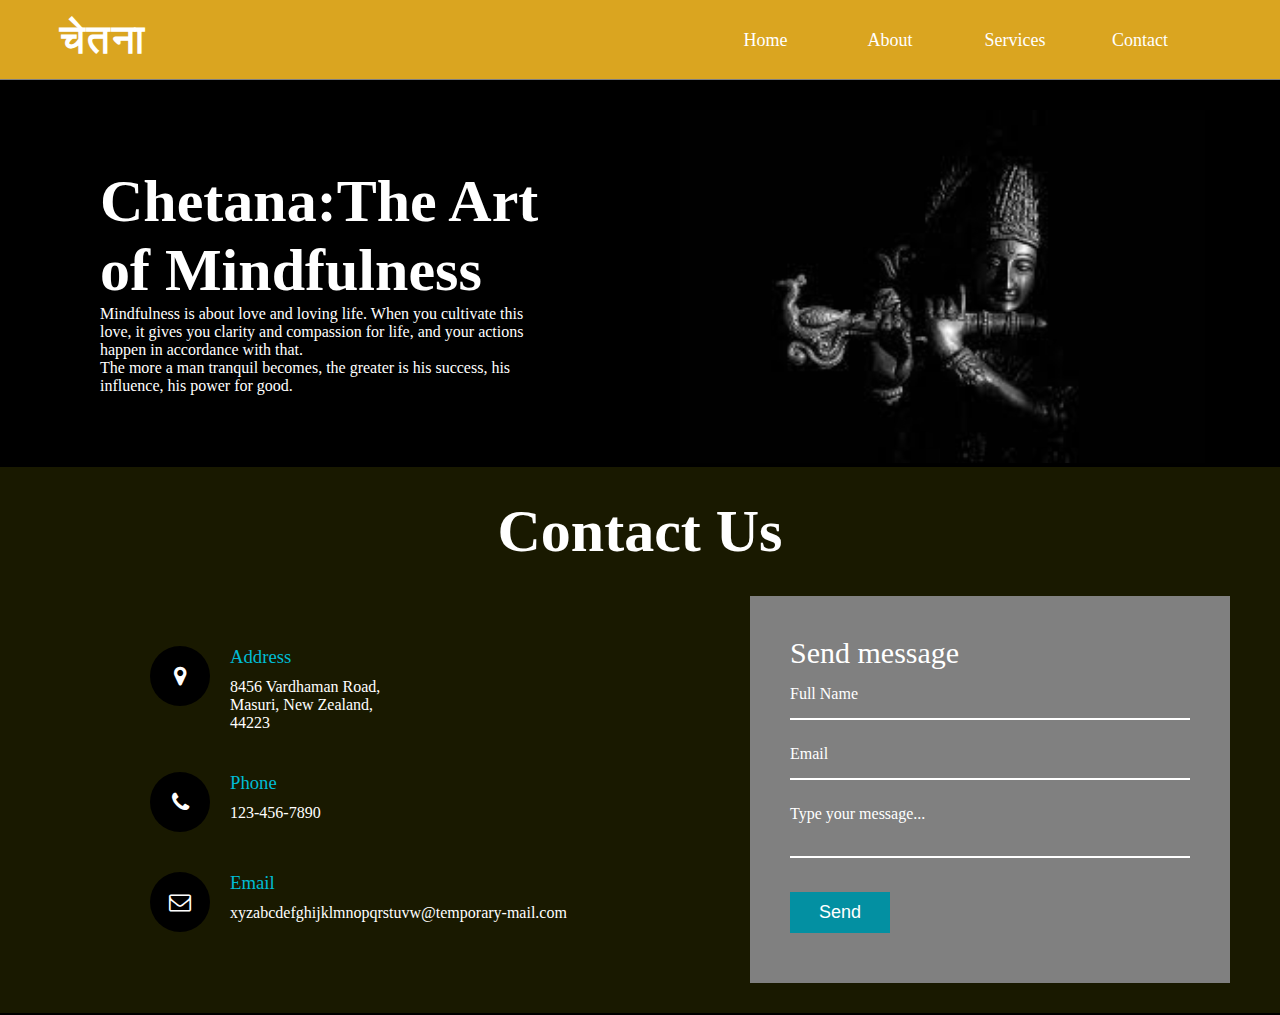
<file: Task-1/Index.html>
<!DOCTYPE html>
<html lang="en">
<head>
    <meta charset="UTF-8">
    <meta http-equiv="X-UA-Compatible" content="IE=edge">
    <meta name="viewport" content="width=device-width, initial-scale=1.0">
    <title>Chetana Empowerment</title>
    <link href="https://stackpath.bootstrapcdn.com/font-awesome/4.7.0/css/font-awesome.min.css" rel="stylesheet" integrity="sha384-wvfXpqpZZVQGK6TAh5PVlGOfQNHSoD2xbE+QkPxCAFlNEevoEH3Sl0sibVcOQVnN" crossorigin="anonymous">
    <link href="style.css" rel="stylesheet">
    <link href="https://fonts.googleapis.com/css2?family=Karla:ital@1&display=swap" rel="stylesheet">
</head>
<body>
    <nav class="navbar">
        <a href="Index.html" class = "nav-logo">चेतना</a>
        <ul>
            <li><a href = "#">Home</a></li>
            <li><a href = "#">About</a></li>
            <li><a href = "#">Services</a></li>
            <li><a href = "#">Contact</a></li>
        </ul>
    </nav>
    <main>
        <div class="content">
            <h1>Chetana:The Art of Mindfulness</h1> 
            <p>Mindfulness is about love and loving life. When you cultivate this love, it gives you clarity and compassion for life, and your actions happen in accordance with that.<br>The more a man tranquil becomes, the greater is his success, his influence, his power for good.</p>
            

        </div>
        <div>
            <img src="images.jpg">
        </div>
    </main>
    <section class="contact">
        <div class="content1">
            <h1>Contact Us</h1>
        </div>
        <div class="container">
            <div class="contactInfo">
                <div class="box">
                    <div class="icon"><i class="fa fa-map-marker" aria-hidden="true"></i></div>
                    <div class="text">
                        <h3>Address</h3>
                        <p>8456 Vardhaman Road, <br>Masuri, New Zealand, <br> 44223</p>
                    </div>  
                </div>
                <div class="box">
                    <div class="icon"><i class="fa fa-phone" aria-hidden="true"></i></div>
                    <div class="text">
                        <h3>Phone</h3>
                        <p>123-456-7890</p>
                    </div>  
                </div>
                <div class="box">
                    <div class="icon"><i class="fa fa-envelope-o" aria-hidden="true"></i></div>
                    <div class="text">
                        <h3>Email</h3>
                        <p>xyzabcdefghijklmnopqrstuvw@temporary-mail.com</p>
                    </div>  
                </div>
            </div>
            <div class="contactForm">
                <form>
                    <h2>Send message</h2>
                    <div class="inputBox">
                        <input type="text" name="" required="required">
                        <span>Full Name</span>
                    </div>
                    <div class="inputBox">
                        <input type="text" name="" required="required">
                        <span>Email</span>
                    </div>
                    <div class="inputBox">
                        <textarea required="required"></textarea>
                        <span>Type your message...</span>
                    </div>
                    <div class="inputBox">
                        <input type="submit" name="" value="Send">
                    </div>
                </form> 
            </div>
        </div>
    </section>
</body>
</html>
</file>
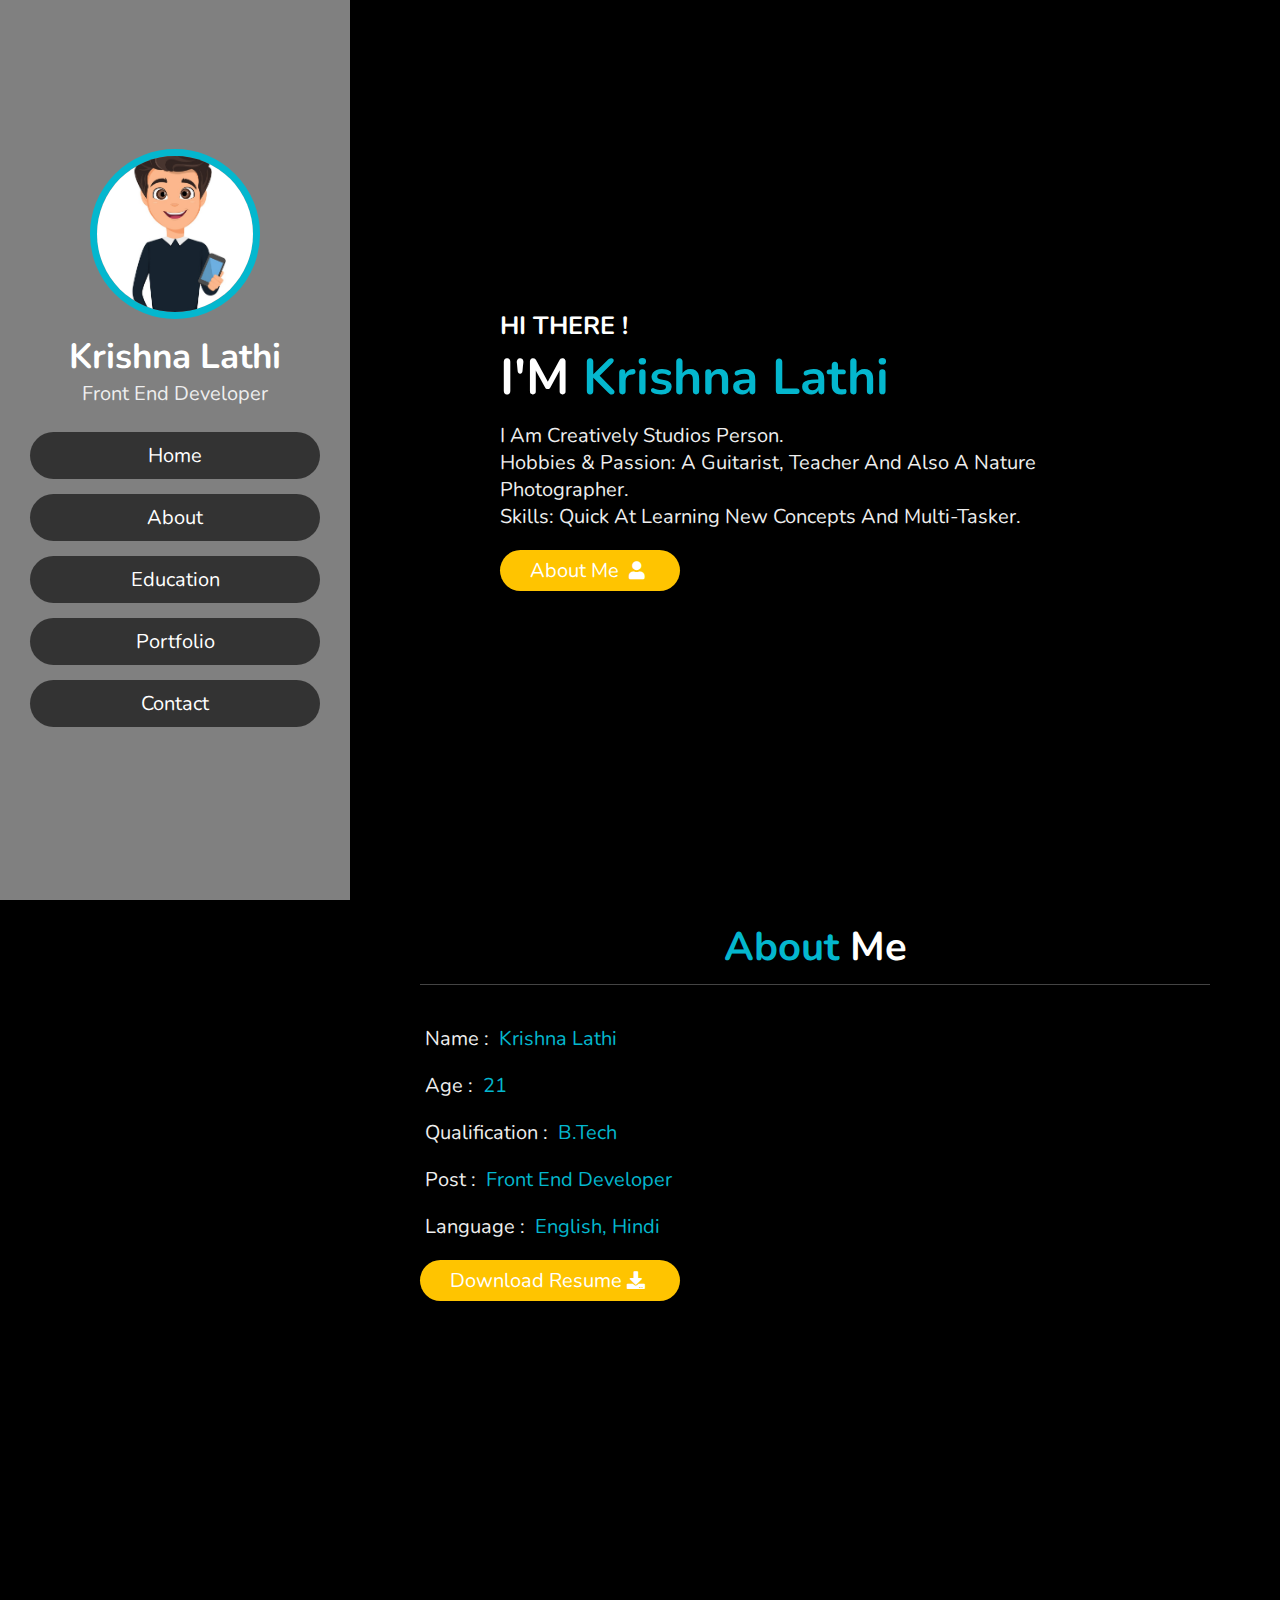
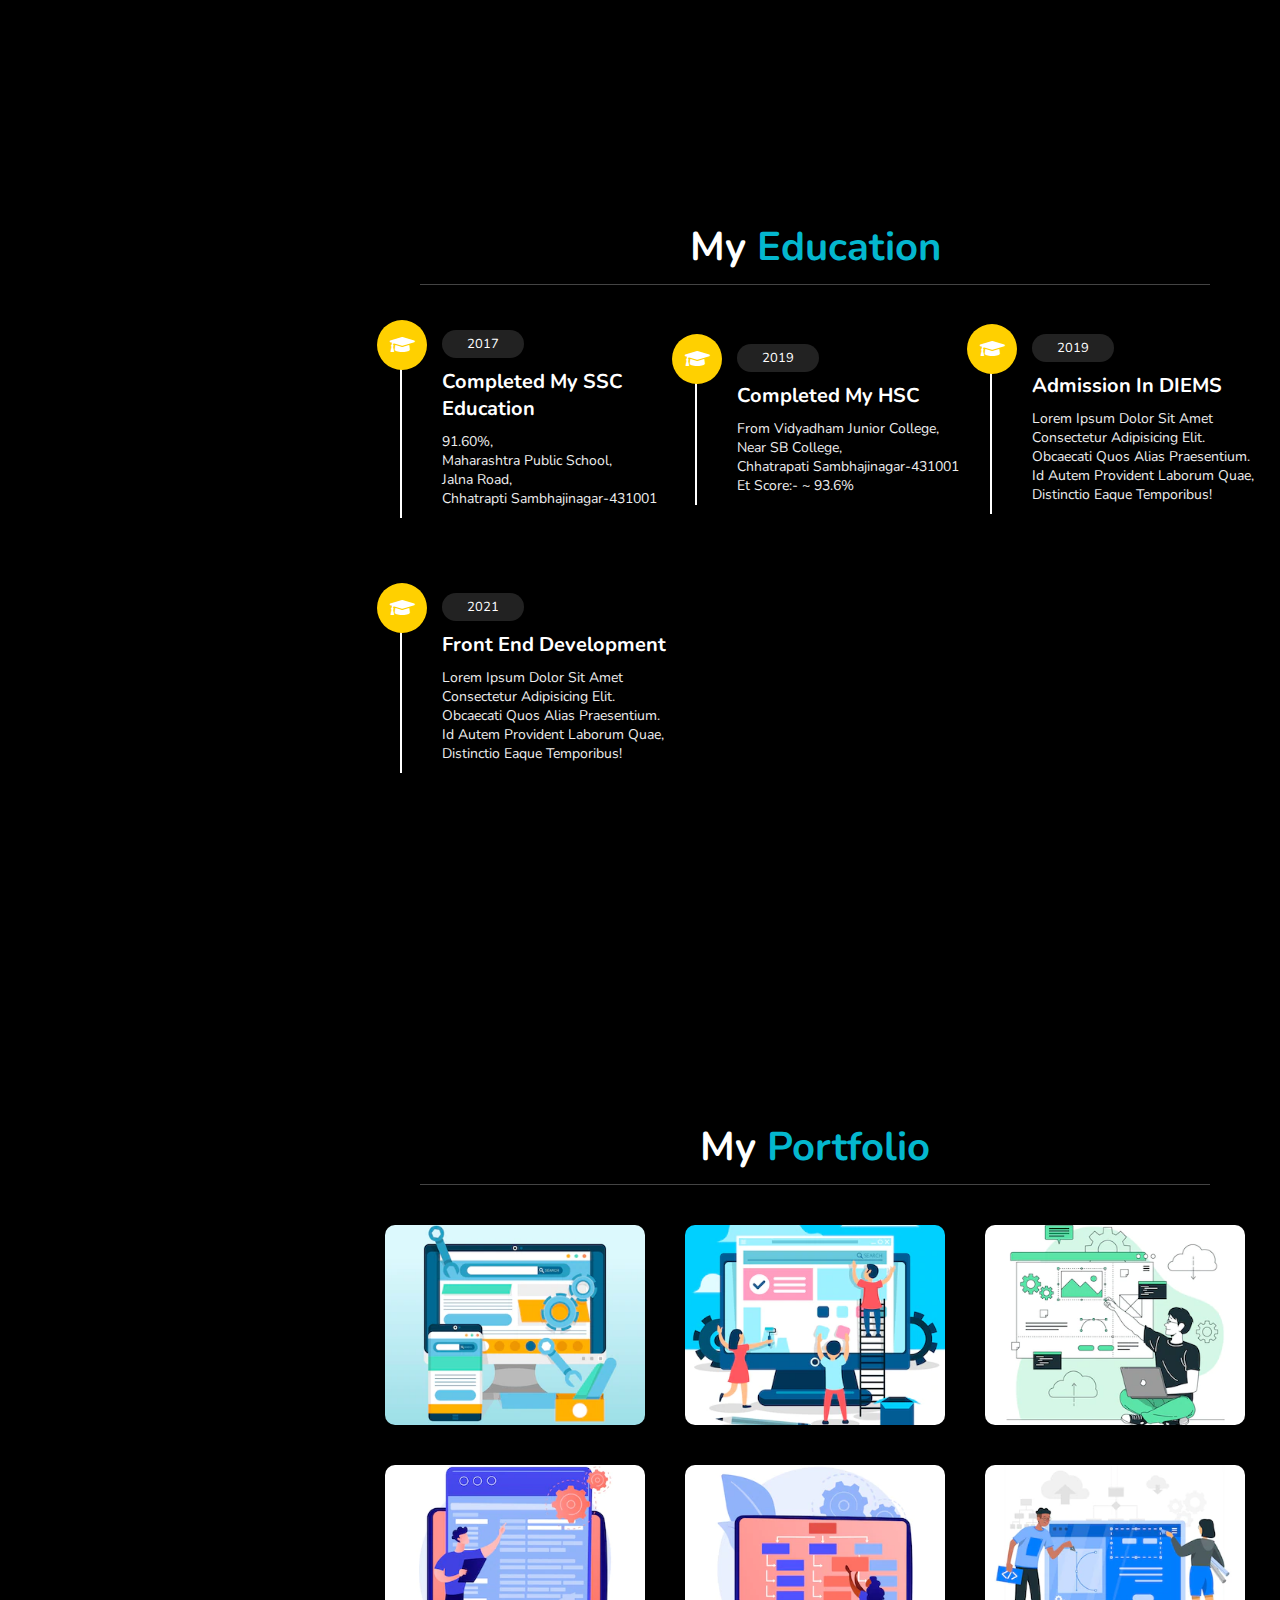
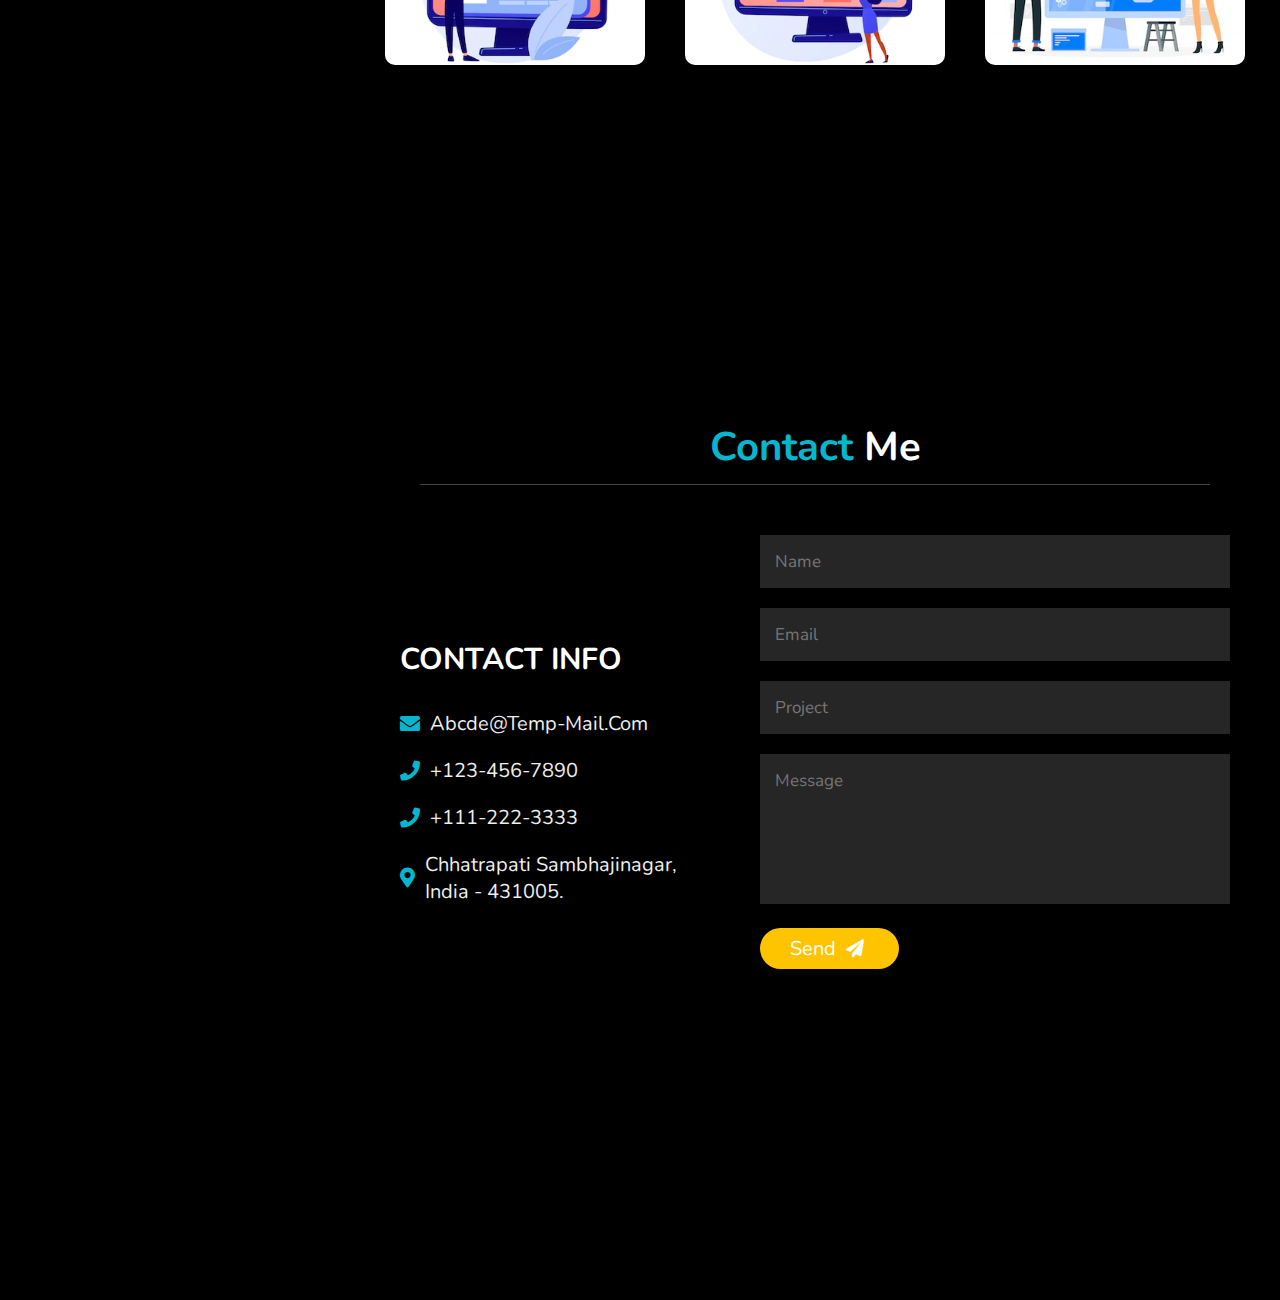
<file: Task-2/index.html>
<!DOCTYPE html>
<html lang="en">
<head>
    <meta charset="UTF-8">
    <meta name="viewport" content="width=device-width, initial-scale=1.0">
    <title>Portfolio</title>


    <link rel="stylesheet" href="https://cdnjs.cloudflare.com/ajax/libs/font-awesome/5.15.2/css/all.min.css">

    <link rel="stylesheet" href="css/style.css">

</head>
<body>
    
    <header> 

        <div class="user">
            <img src="images/pic.jpg" alt="">
            <h3 class="name">Krishna Lathi</h3>
            <p class="post">Front End Developer</p>
        </div>

    <nav class="navbar">
        <ul>
            <li><a href="#home">Home</a></li>
            <li><a href="#about">About</a></li>
            <li><a href="#education">Education</a></li>
            <li><a href="#portfolio">Portfolio</a></li>
            <li><a href="#contact">Contact</a></li>
        </ul>
    </nav>

</header>

<div id="menu" class="fas fa-bars"></div>

<section class="home" id="home">

    <h3>HI THERE !</h3>
    <h1>I'M <span>Krishna Lathi</span></h1>
    <p>I am creatively studios person. <br>hobbies & passion: a Guitarist, Teacher and also a nature photographer. <br>Skills: quick at learning new concepts and multi-tasker.</p>
    <a href="#about"><button class="btn">about me <i class="fas fa-user"></i></button></a>

</section>

<section class="about" id="about">

<h1 class="heading"> <span>about</span> me </h1>

<div class="row">

    <div class="info">
        <h3> <span> name : </span> Krishna Lathi </h3>
        <h3> <span> age : </span> 21 </h3>
        <h3> <span> qualification : </span> B.Tech </h3>
        <h3> <span> post : </span> Front End Developer </h3>
        <h3> <span> language : </span> English, hindi </h3>
        <a href="https://drive.google.com/file/d/1exj8YsH_AGtUamR_9sJlj-Cu-Q_N2MD-/view?usp=drive_link" target="_blank"><button class="btn"> download resume<i class="fas fa-download"></i> </button></a>
    </div>

</div>

</section>

<section class="education" id="education">

<h1 class="heading"> my <span>education</span> </h1>

<div class="box-container">

    <div class="box">
        <i class="fas fa-graduation-cap"></i>
        <span>2017</span>
        <h3>Completed my SSC education</h3>
        <p>91.60%, <br>Maharashtra Public School,<br>Jalna road,<br>Chhatrapti Sambhajinagar-431001</p>
    </div>

    <div class="box">
        <i class="fas fa-graduation-cap"></i>
        <span>2019</span>
        <h3>Completed my HSC</h3>
        <p>from Vidyadham junior college,<br>near sB college,<br>chhatrapati sambhajinagar-431001<br>et score:- ~ 93.6%</p>
    </div>

    <div class="box">
        <i class="fas fa-graduation-cap"></i>
        <span>2019</span>
        <h3>Admission in DIEMS</h3>
        <p>Lorem ipsum dolor sit amet consectetur adipisicing elit. Obcaecati quos alias praesentium. Id autem provident laborum quae, distinctio eaque temporibus!</p>
    </div>

    <div class="box">
        <i class="fas fa-graduation-cap"></i>
        <span>2021</span>
        <h3>front end development</h3>
        <p>Lorem ipsum dolor sit amet consectetur adipisicing elit. Obcaecati quos alias praesentium. Id autem provident laborum quae, distinctio eaque temporibus!</p>
    </div>

</div>

</section>

<section class="portfolio" id="portfolio">

<h1 class="heading"> my <span>portfolio</span> </h1>

<div class="box-container">

    <div class="box">
        <img src="images/img1.webp" alt="">
    </div>

    <div class="box">
        <img src="images/img2.webp" alt="">
    </div>

    <div class="box">
        <img src="images/img3.webp" alt="">
    </div>

    <div class="box">
        <img src="images/img4.webp" alt="">
    </div>

    <div class="box">
        <img src="images/img5.webp" alt="">
    </div>

    <div class="box">
        <img src="images/img6.webp" alt="">
    </div>

</div>

</section>

<section class="contact" id="contact">

<h1 class="heading"> <span>contact</span> me </h1>

<div class="row">

    <div class="content">

        <h3 class="title">contact info</h3>

        <div class="info">
            <h3> <i class="fas fa-envelope"></i> abcde@temp-mail.com</h3>
            <h3> <i class="fas fa-phone"></i> +123-456-7890 </h3>
            <h3> <i class="fas fa-phone"></i> +111-222-3333 </h3>
            <h3> <i class="fas fa-map-marker-alt"></i> Chhatrapati Sambhajinagar, india - 431005. </h3>
        </div>

    </div>

    <form action="">

        <input type="text" placeholder="name" class="box">
        <input type="email" placeholder="email" class="box">
        <input type="text" placeholder="project" class="box">
        <textarea name="" id="" cols="30" rows="10" class="box message" placeholder="message"></textarea>
        <button type="submit" class="btn"> send <i class="fas fa-paper-plane"></i> </button>

    </form>

</div>

</section>

<a href="#home" class="top">
    <img src="images/scroll-top-img.png" alt="">
</a>

<script src="https://cdnjs.cloudflare.com/ajax/libs/jquery/3.6.0/jquery.min.js"></script>

<script src="js/script.js"></script>

</body>
</html>
</file>
<file: Task-1/style.css>
*{
    padding:0;
    margin: 0;
    box-sizing: border-box;
}
.navbar{
    background-color: goldenrod;
    color: white;
    border-bottom: 0.5px solid gray;
    width: 100%;
    line-height: 80px;
    height: 80px;
    font-size: 18px;
    padding: 0 30px;
    position: absolute;
    top: 0;
    left: 0;
    font-family: 'Karla:ital@1';
}

.navbar a{
    text-decoration: none;
    color: white;

}

.navbar a.nav-logo{
    float: left;
    height: inherit;
    line-height: inherit;
    padding: 0 30px;
    font-size: 40px;
    text-transform: uppercase;
    letter-spacing: 2px;
    font-family: 'Karla:ital@1';
    color: white;
    font-weight: bold;
}

.navbar ul{
    float: right;
    list-style: none;
    height: inherit;
    line-height: inherit;
    padding: 0 50px;
}

.navbar ul li{
    display: inline-block;

}

.navbar ul li a{
    display: block;
    text-align: center;
    min-width: 120px;
    padding: 0 30px;   
}

.navbar ul li a:hover{
    background-color: gray;
}
body{
    background-color: black;
}
.content{
     font-family: 'Karla:ital@1';
     color: white;
     margin-top: 30%;
     margin-left: 100px;

}

h1{
    float: left;
    font-size: 60px;
    position: center;

}

p{
    margin-top: 10px;

}

.contact{
    position: relative;
    font-family: 'Karla:ital@1';
    min-height: 10vh;
    padding: 30px 40px;
    display: flex;
    color: #fff;
    justify-content: center;
    align-items: center;
    flex-direction: column;
    background-color: #191900;
    background-size: cover; 
}

.contact .content1{
    max-height: 800px;
    text-align: center;
}

.contact .content h1{
    font-size: 36px;
    font-weight: 500;
    color: #fff;
}

.contact .content1 p{
    font-weight: 300;
    color: #fff;
}

.container{
    width: 100%;
    display: flex;
    justify-content: center;
    align-items: center;
    margin-top: 30px;
    margin-left: 100px;
}

.container .contactInfo{
    width: 50%;
    display: flex;
    flex-direction: column;
}

.container .contactInfo .box{
    position: relative;
    padding: 20px 0;
    display: flex;
}

.container .contactInfo .box .icon{
    min-width: 60px;
    height: 60px;
    background: black;
    display: flex;
    justify-content: center;
    align-items: center;
    border-radius: 50%;
    font-size: 22px;
}

.container .contactInfo .box .text{
    display: flex;
    margin-left: 20px;
    font-size: 16px;
    color: #fff;
    flex-direction: column;
    font-weight: 300;
}

.container .contactInfo .box .text h3{
    font-weight: 500;
    color: #00bcd4;
}

.contactForm{
    width: 40%;    
    padding: 40px;
    background: gray;
}

.contactForm h2{
    font-size: 30px;
    font-weight: 500;
}

.contactForm .inputBox{
    position: relative;
    width: 100%;
    margin-top: 10px;
}

.contactForm .inputBox input,
.contactForm .inputBox textarea
{
    width: 100%;
    padding: 5px 0;
    font-size: 16px;
    margin: 10px 0;
    border: none;
    background-color: gray;
    border-bottom: 2px solid white;
    outline: none;
    resize: none;
}

.contactForm .inputBox span
{
    position: absolute;
    left: 0;
    padding: 5px 0;    
    font-size: 16px;
    pointer-events: none;
    transition: 0.5s;
    color: white;
    
}

.contactForm .inputBox input:focus ~ span,
.contactForm .inputBox input:valid ~ span,
.contactForm .inputBox textarea:focus ~ span,
.contactForm .inputBox textarea:valid ~ span{
    color:rgb(173, 15, 15);
    font-size: 12px;
    transform: translateY(-20px);
}

.contactForm .inputBox input[type="submit"]
{
    width: 100px;
    background: #0390a2;
    color: #fff;
    border: none;
    cursor: pointer;
    padding: 10px;
    font-size: 18px;
}

main{
    display: grid;
    grid-template-columns: 20fr 20fr;
}
.btns{
    margin-top: 20px;
    background: white;
    cursor: pointer;
    color: #191919;
    padding: 12px 20px;
    float: left;
    border: 0;
    border-radius: 20px;
    margin-left: 10px;
}

.btns:hover{
    background: #848482;
}

img{
    margin-top: 110px;
    margin-left: 125px;
    margin-right: 75px;
    width: 525px;
    filter: grayscale(1);
}

img:hover{
    filter: grayscale(0);
    transition: 2s;
    cursor: pointer;
}
</file>
<file: Task-2/css/style.css>
@import url('https://fonts.googleapis.com/css2?family=Nunito:wght@200;300;400;600&display=swap');

:root{
    --yellow:#04b7ce;
}

*{
    font-family: 'Nunito', sans-serif;
    margin:0; padding:0;
    box-sizing: border-box;
    text-decoration: none;
    outline: none; border:none;
    text-transform: capitalize;
    transition: all .2s linear;
}

*::selection{
    background:yellow;
    color: black;
}

html{
    font-size: 62.5%;
    overflow-x: hidden;
}

html::-webkit-scrollbar{
    width:1.4rem;
}

html::-webkit-scrollbar-track{
    background: yellow;
}

html::-webkit-scrollbar-thumb{
    background:var(--yellow);
}

body{
    background: black;
    overflow-x: hidden;
    padding-left: 35rem;
}

section{
    min-height: 100vh;
    padding:1rem;
}

.btn{
    padding:.7rem 3rem;
    background: rgb(255, 196, 0);
    color:#fff;
    cursor: pointer;
    margin-top: 1rem;
    font-size: 2rem;
    border-radius: 5rem;
}

.btn i{
    padding:0 .5rem;
    font-size: 1.8rem;
}

.btn:hover{
    background:var(--yellow);
}

.heading{
    text-align: center;
    margin:0 6rem;
    font-size: 4rem;
    padding:1rem;
    border-bottom: .1rem solid #fff4;
    color:#fff;
}

.heading span{
    color:var(--yellow);
}

header{
    position: fixed;
    top:0; left:0;
    z-index: 1000;
    height:100%;
    width:35rem;
    background: gray;
    display: flex;
    align-items: center;
    justify-content: center;
    flex-flow: column;
    text-align: center;
}

header .user img{
    height:17rem;
    width:17rem;
    border-radius: 75%;
    object-fit: cover;
    margin-bottom: 1rem;
    border:.7rem solid var(--yellow);
}

header .user .name{
    font-size: 3.5rem;
    color:#fff;
}

header .user .post{
    font-size: 2rem;
    color:#eee;
}

header .navbar{
    width:100%;
}

header .navbar ul{
    list-style: none;
    padding:1rem 3rem;
}


header .navbar ul li a{
    display: block;
    padding:1rem;
    margin:1.5rem 0;
    background:#333;
    color:#fff;
    font-size: 2rem;
    border-radius: 5rem;
}

header .navbar ul li a:hover{
    background:var(--yellow);
}

#menu{
    position: fixed;
    top:2rem; right:2rem;
    background:#333;
    color:#fff;
    cursor: pointer;
    font-size: 2.5rem;
    padding:1rem 1.5rem;
    z-index: 1000;
    display: none;
}

.home{
    display: flex;
    justify-content: center;
    flex-flow: column;
    padding:0 15rem;
}

.home h3{
    font-size: 2.5rem;
    color:#fff;
}

.home h1{
    font-size:5rem;
    color:#fff;
}

.home h1 span{
    color:var(--yellow);
}

.home p{
    font-size:2rem;
    color:#eee;
    padding: 1rem 0;
}

.about .row{
    display: flex;
    align-items: center;
    justify-content: center;
    flex-wrap: wrap;
    padding:1rem 0;
}

.about .row .info{
    flex:1 1 48rem;
    padding:2rem 1rem;
    padding-left: 6rem;
}

.about .row .info h3{
    font-size: 2rem;
    color:var(--yellow);
    padding:1rem 0;
    font-weight: normal;
}

.about .row .info h3 span{
    color:#eee;
    padding:0 .5rem;
}

.education .box-container{
    display: flex;
    align-items: center;
    justify-content: space-between;
    flex-wrap: wrap;
    padding:1rem 0;
    padding-left: 3rem;
}

.education .box-container .box{
    width:27rem;
    margin:4rem 1rem;
    padding-left: 4rem;
    border-left: .2rem solid #fff;
    position: relative;
}

.education .box-container .box span{
    font-size: 1.3rem;
    background:#222;
    color:#fff;
    border-radius: 5rem;
    padding:.5rem 2.5rem;
}

.education .box-container .box h3{
    font-size: 2rem;
    color:#fff;
    padding-top: 1.5rem;
}

.education .box-container .box p{
    font-size: 1.4rem;
    color:#eee;
    padding: 1rem 0;
}

.education .box-container .box i{
    position: absolute;
    top:-1.5rem; left:-2.5rem;
    height:5rem;
    width: 5rem;
    border-radius: 50%;
    line-height: 5rem;
    text-align: center;
    font-size: 2rem;
    color:#fff;
    background:rgb(255, 208, 0);
}

.portfolio .box-container{
    display: flex;
    align-items: center;
    justify-content: center;
    flex-wrap: wrap;
    padding:2rem 0;
}

.portfolio .box-container .box{
    height: 20rem;
    width:26rem;
    border-radius: 1rem;
    margin:2rem;
    overflow: hidden;
    cursor: pointer;
}

.portfolio .box-container .box img{
    height:100%;
    width:100%;
    object-fit: cover;
}

.portfolio .box-container .box:hover img{
    transform: scale(1.2);
}

.contact .row{
    display: flex;
    align-items: center;
    justify-content: center;
    flex-wrap: wrap;
}

.contact .row .content{
    flex:1 1 30rem;
    padding:4rem;
    padding-bottom: 0;
}

.contact .row form{
    flex:1 1 45rem;
    padding:2rem;
    margin:2rem;
    margin-bottom: 4rem;
}

.contact .row form .box{
    padding:1.5rem;
    margin:1rem 0;
    background:rgba(109, 108, 108, 0.354);
    color:#fff;
    text-transform: none;
    font-size: 1.7rem;
    width:100%;
}

.contact .row form .box::placeholder{
    text-transform: capitalize;
}

.contact .row form .message{
    height: 15rem;
    resize: none;
}

.contact .row .content .title{
    text-transform: uppercase;
    color:#fff;
    font-size: 3rem;
    padding-bottom: 2rem;
}

.contact .row .content .info h3{
    display: flex;
    align-items: center;
    font-size: 2rem;
    color:#eee;
    padding:1rem 0;
    font-weight: normal;
}

.contact .row .content .info h3 i{
    padding-right: 1rem;
    color:var(--yellow);
}

.top{
    position: fixed;
    bottom:7.5rem; right: 2rem;
    z-index: 100;
    display: none;
}

@media (max-width:1200px){

    html{
        font-size: 55%;
    }

    .home{
        padding:1rem 4rem;
    }

}

@media (max-width:991px){

   header{
       left:-120%;
   }

   #menu{
       display: block;
   }

   header.toggle{
    left:0%;
   }

   body{
       padding:0;
   }

}

@media (max-width:768px){

    html{
        font-size: 50%;
    }
 
 }

@media (max-width:400px){

    header{
        width: 100vw;
    }

    .heading{
        margin:0 3rem;
    }

    .about .row .counter .box{
        width: 100%;
    }
 
    .education .box-container .box{
        width:100%;
    }

    .portfolio .box-container .box{
        width:100%;
    }

    .contact .row form{
        margin:3rem 0;
    }

 }
</file>
